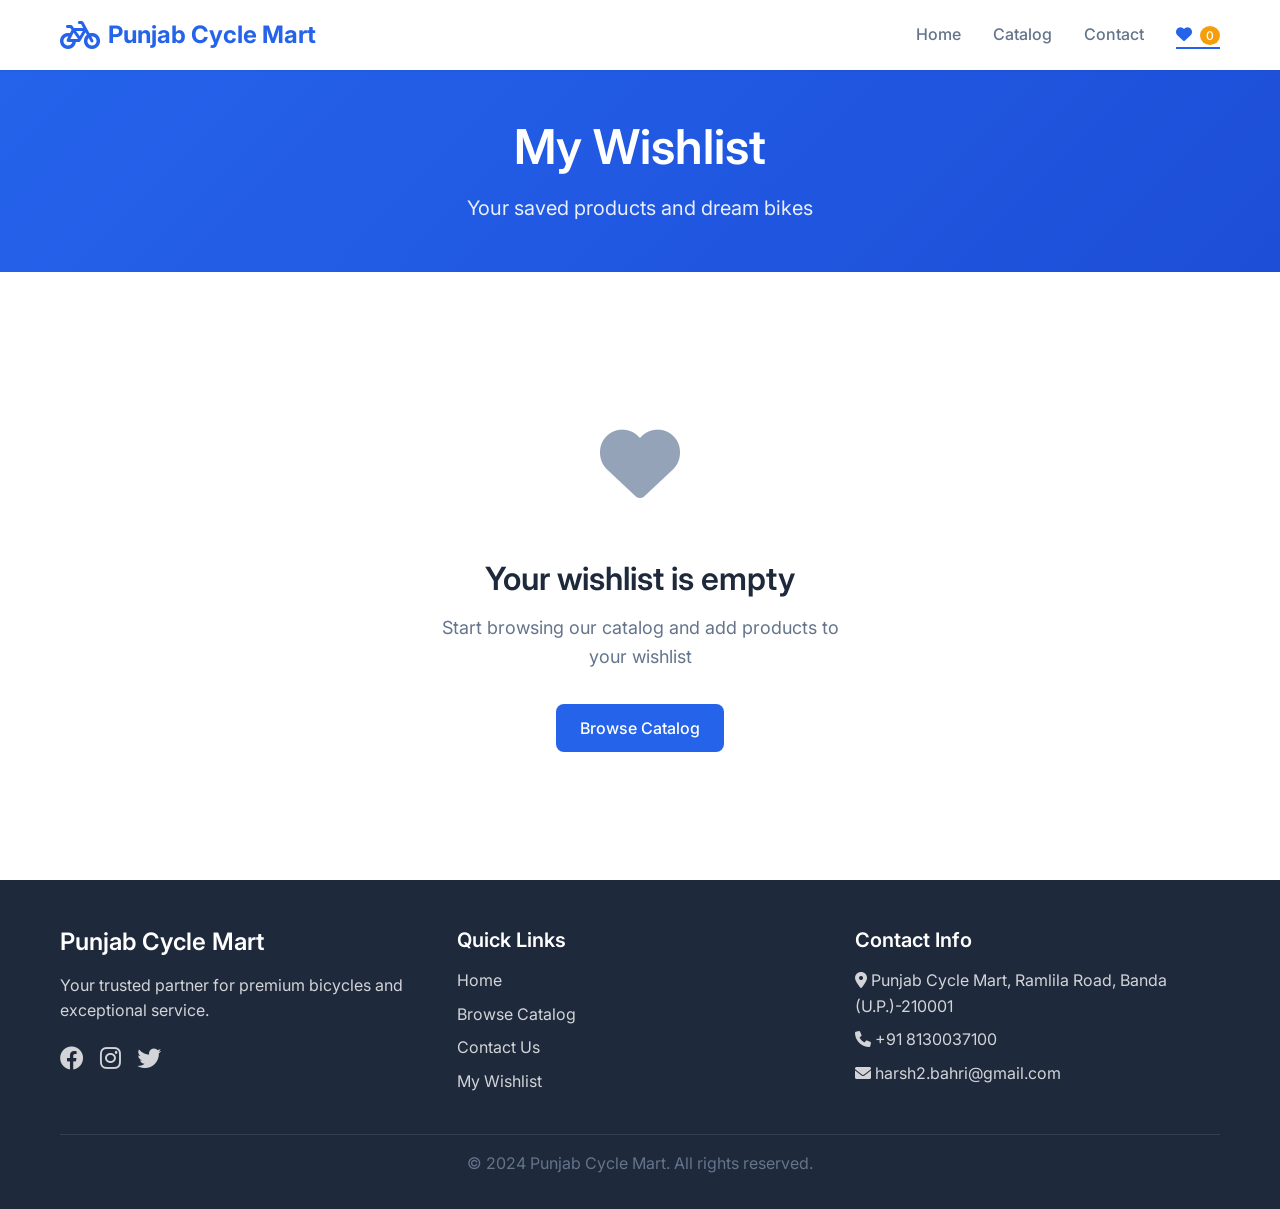
<file: wishlist.html>
<!DOCTYPE html>
<html lang="en">
<head>
    <meta charset="UTF-8">
    <meta name="viewport" content="width=device-width, initial-scale=1.0">
    <title>My Wishlist - Punjab Cycle Mart</title>
    <meta name="description" content="View and manage your wishlist of bicycles and accessories at PCM Bicycle Shop. Save your favorite products for later.">
    <link rel="stylesheet" href="css/main.css">
    <link rel="stylesheet" href="css/wishlist.css">
    <link rel="stylesheet" href="css/responsive.css">
    <link href="https://fonts.googleapis.com/css2?family=Inter:wght@300;400;500;600;700&display=swap" rel="stylesheet">
    <link rel="stylesheet" href="https://cdnjs.cloudflare.com/ajax/libs/font-awesome/6.0.0/css/all.min.css">
</head>
<body>
    <!-- Navigation -->
    <nav class="navbar">
        <div class="nav-container">
            <div class="nav-logo">
                <i class="fas fa-bicycle"></i>
                <span>Punjab Cycle Mart</span>
            </div>
            <ul class="nav-menu">
                <li class="nav-item">
                    <a href="index.html" class="nav-link">Home</a>
                </li>
                <li class="nav-item">
                    <a href="catalog.html" class="nav-link">Catalog</a>
                </li>
                <li class="nav-item">
                    <a href="contact.html" class="nav-link">Contact</a>
                </li>
                <li class="nav-item">
                    <a href="wishlist.html" class="nav-link active">
                        <i class="fas fa-heart"></i>
                        <span class="wishlist-count">0</span>
                    </a>
                </li>
            </ul>
            <div class="hamburger">
                <span class="bar"></span>
                <span class="bar"></span>
                <span class="bar"></span>
            </div>
        </div>
    </nav>

    <!-- Wishlist Header -->
    <section class="wishlist-header">
        <div class="container">
            <h1>My Wishlist</h1>
            <p>Your saved products and dream bikes</p>
        </div>
    </section>

    <!-- Wishlist Content -->
    <section class="wishlist-content">
        <div class="container">
            <!-- Empty Wishlist State -->
            <div class="empty-wishlist" id="empty-wishlist">
                <div class="empty-icon">
                    <i class="fas fa-heart"></i>
                </div>
                <h2>Your wishlist is empty</h2>
                <p>Start browsing our catalog and add products to your wishlist</p>
                <a href="catalog.html" class="btn btn-primary">Browse Catalog</a>
            </div>

            <!-- Wishlist Items -->
            <div class="wishlist-items" id="wishlist-items" style="display: none;">
                <div class="wishlist-header-row">
                    <h2>Wishlist Items (<span id="wishlist-count">0</span>)</h2>
                    <button id="clear-wishlist" class="btn btn-secondary">Clear All</button>
                </div>
                
                <div class="wishlist-grid" id="wishlist-grid">
                    <!-- Wishlist items will be loaded here -->
                </div>
            </div>
        </div>
    </section>

    <!-- Recommendations Section -->
    <section class="recommendations" id="recommendations-section" style="display: none;">
        <div class="container">
            <h2>You might also like</h2>
            <div class="recommendations-grid" id="recommendations-grid">
                <!-- Recommendations will be loaded here -->
            </div>
        </div>
    </section>

    <!-- Footer -->
    <footer class="footer">
        <div class="container">
            <div class="footer-content">
                <div class="footer-section">
                    <h3>Punjab Cycle Mart</h3>
                    <p>Your trusted partner for premium bicycles and exceptional service.</p>
                    <div class="social-links">
                        <a href="#"><i class="fab fa-facebook"></i></a>
                        <a href="#"><i class="fab fa-instagram"></i></a>
                        <a href="#"><i class="fab fa-twitter"></i></a>
                    </div>
                </div>
                <div class="footer-section">
                    <h4>Quick Links</h4>
                    <ul>
                        <li><a href="index.html">Home</a></li>
                        <li><a href="catalog.html">Browse Catalog</a></li>
                        <li><a href="contact.html">Contact Us</a></li>
                        <li><a href="wishlist.html">My Wishlist</a></li>
                    </ul>
                </div>
                <div class="footer-section">
                    <h4>Contact Info</h4>
                    <p><i class="fas fa-map-marker-alt"></i> Punjab Cycle Mart, Ramlila Road, Banda (U.P.)-210001</p>
                    <p><i class="fas fa-phone"></i> +91 8130037100</p>
                    <p><i class="fas fa-envelope"></i> harsh2.bahri@gmail.com</p>
                </div>
            </div>
            <div class="footer-bottom">
                <p>&copy; 2024 Punjab Cycle Mart. All rights reserved.</p>
            </div>
        </div>
    </footer>

    <!-- Product Modal -->
    <div id="product-modal" class="modal">
        <div class="modal-content">
            <span class="close">&times;</span>
            <div id="modal-content">
                <!-- Product details will be loaded here -->
            </div>
        </div>
    </div>

    <script src="js/main.js"></script>
    <script src="js/wishlist.js"></script>
</body>
</html>
</file>
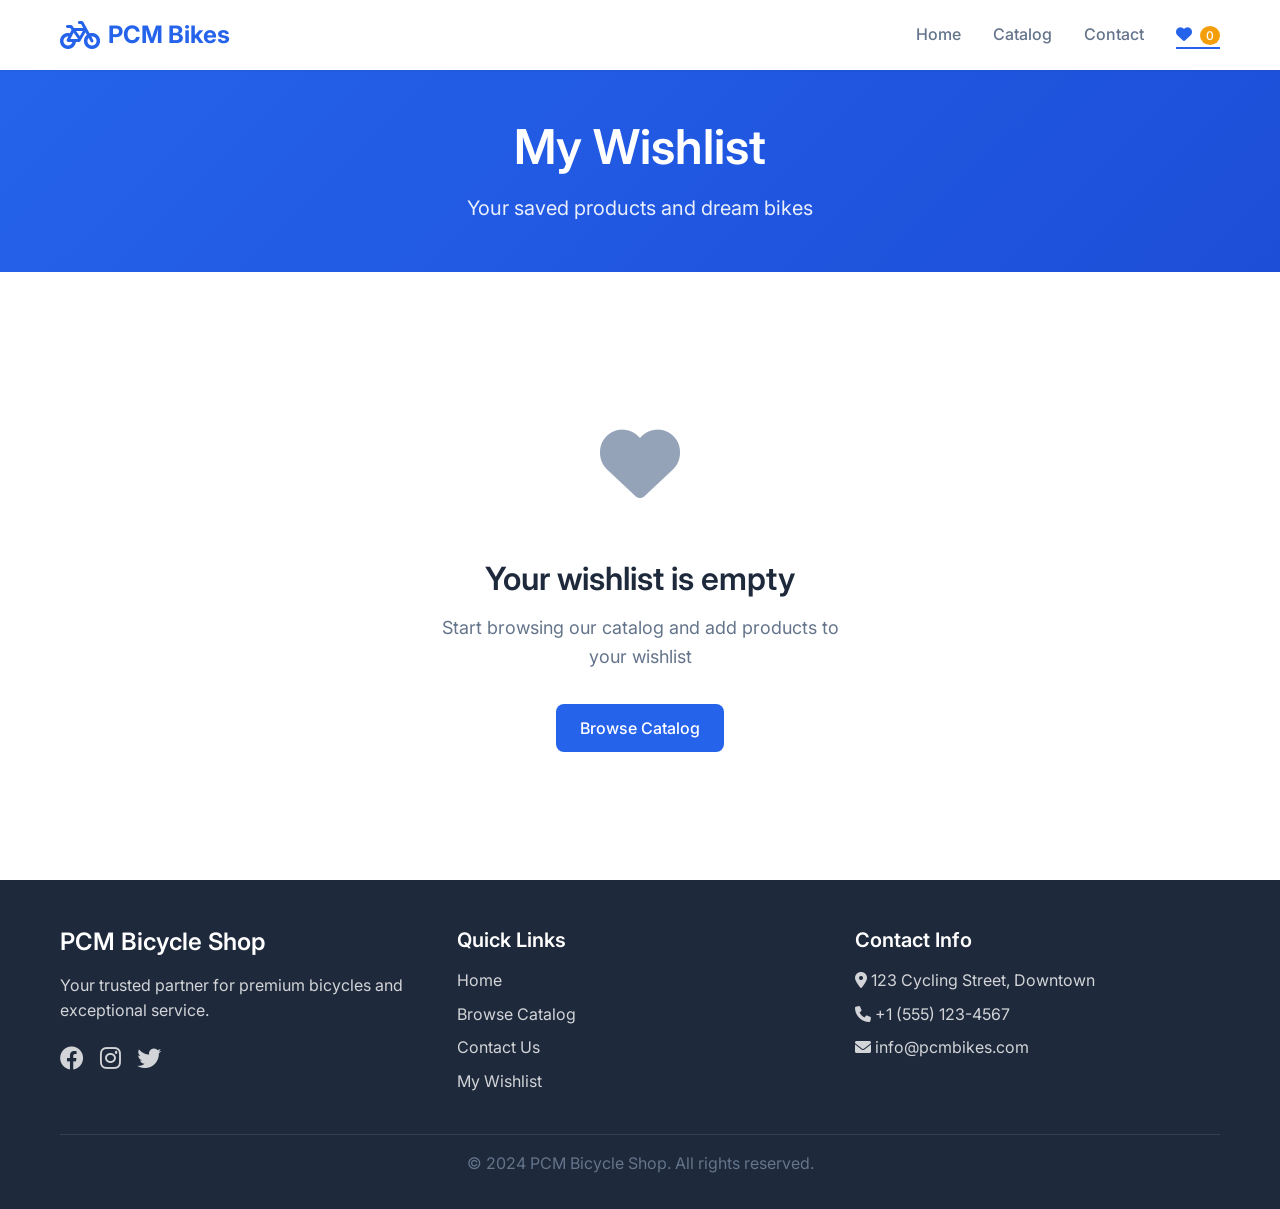
<file: frontend/wishlist.html>
<!DOCTYPE html>
<html lang="en">
<head>
    <meta charset="UTF-8">
    <meta name="viewport" content="width=device-width, initial-scale=1.0">
    <title>My Wishlist - PCM Bicycle Shop</title>
    <meta name="description" content="View and manage your wishlist of bicycles and accessories at PCM Bicycle Shop. Save your favorite products for later.">
    <link rel="stylesheet" href="css/main.css">
    <link rel="stylesheet" href="css/wishlist.css">
    <link rel="stylesheet" href="css/responsive.css">
    <link href="https://fonts.googleapis.com/css2?family=Inter:wght@300;400;500;600;700&display=swap" rel="stylesheet">
    <link rel="stylesheet" href="https://cdnjs.cloudflare.com/ajax/libs/font-awesome/6.0.0/css/all.min.css">
</head>
<body>
    <!-- Navigation -->
    <nav class="navbar">
        <div class="nav-container">
            <div class="nav-logo">
                <i class="fas fa-bicycle"></i>
                <span>PCM Bikes</span>
            </div>
            <ul class="nav-menu">
                <li class="nav-item">
                    <a href="index.html" class="nav-link">Home</a>
                </li>
                <li class="nav-item">
                    <a href="catalog.html" class="nav-link">Catalog</a>
                </li>
                <li class="nav-item">
                    <a href="contact.html" class="nav-link">Contact</a>
                </li>
                <li class="nav-item">
                    <a href="wishlist.html" class="nav-link active">
                        <i class="fas fa-heart"></i>
                        <span class="wishlist-count">0</span>
                    </a>
                </li>
            </ul>
            <div class="hamburger">
                <span class="bar"></span>
                <span class="bar"></span>
                <span class="bar"></span>
            </div>
        </div>
    </nav>

    <!-- Wishlist Header -->
    <section class="wishlist-header">
        <div class="container">
            <h1>My Wishlist</h1>
            <p>Your saved products and dream bikes</p>
        </div>
    </section>

    <!-- Wishlist Content -->
    <section class="wishlist-content">
        <div class="container">
            <!-- Empty Wishlist State -->
            <div class="empty-wishlist" id="empty-wishlist">
                <div class="empty-icon">
                    <i class="fas fa-heart"></i>
                </div>
                <h2>Your wishlist is empty</h2>
                <p>Start browsing our catalog and add products to your wishlist</p>
                <a href="catalog.html" class="btn btn-primary">Browse Catalog</a>
            </div>

            <!-- Wishlist Items -->
            <div class="wishlist-items" id="wishlist-items" style="display: none;">
                <div class="wishlist-header-row">
                    <h2>Wishlist Items (<span id="wishlist-count">0</span>)</h2>
                    <button id="clear-wishlist" class="btn btn-secondary">Clear All</button>
                </div>
                
                <div class="wishlist-grid" id="wishlist-grid">
                    <!-- Wishlist items will be loaded here -->
                </div>
            </div>
        </div>
    </section>

    <!-- Recommendations Section -->
    <section class="recommendations" id="recommendations-section" style="display: none;">
        <div class="container">
            <h2>You might also like</h2>
            <div class="recommendations-grid" id="recommendations-grid">
                <!-- Recommendations will be loaded here -->
            </div>
        </div>
    </section>

    <!-- Footer -->
    <footer class="footer">
        <div class="container">
            <div class="footer-content">
                <div class="footer-section">
                    <h3>PCM Bicycle Shop</h3>
                    <p>Your trusted partner for premium bicycles and exceptional service.</p>
                    <div class="social-links">
                        <a href="#"><i class="fab fa-facebook"></i></a>
                        <a href="#"><i class="fab fa-instagram"></i></a>
                        <a href="#"><i class="fab fa-twitter"></i></a>
                    </div>
                </div>
                <div class="footer-section">
                    <h4>Quick Links</h4>
                    <ul>
                        <li><a href="index.html">Home</a></li>
                        <li><a href="catalog.html">Browse Catalog</a></li>
                        <li><a href="contact.html">Contact Us</a></li>
                        <li><a href="wishlist.html">My Wishlist</a></li>
                    </ul>
                </div>
                <div class="footer-section">
                    <h4>Contact Info</h4>
                    <p><i class="fas fa-map-marker-alt"></i> 123 Cycling Street, Downtown</p>
                    <p><i class="fas fa-phone"></i> +1 (555) 123-4567</p>
                    <p><i class="fas fa-envelope"></i> info@pcmbikes.com</p>
                </div>
            </div>
            <div class="footer-bottom">
                <p>&copy; 2024 PCM Bicycle Shop. All rights reserved.</p>
            </div>
        </div>
    </footer>

    <!-- Product Modal -->
    <div id="product-modal" class="modal">
        <div class="modal-content">
            <span class="close">&times;</span>
            <div id="modal-content">
                <!-- Product details will be loaded here -->
            </div>
        </div>
    </div>

    <script src="js/main.js"></script>
    <script src="js/wishlist.js"></script>
</body>
</html>
</file>
<file: css/main.css>
/* Reset and Base Styles */
* {
    margin: 0;
    padding: 0;
    box-sizing: border-box;
}

:root {
    --primary-color: #2563eb;
    --primary-dark: #1d4ed8;
    --secondary-color: #64748b;
    --accent-color: #f59e0b;
    --success-color: #10b981;
    --danger-color: #ef4444;
    --warning-color: #f59e0b;
    --text-primary: #1e293b;
    --text-secondary: #64748b;
    --text-light: #94a3b8;
    --bg-primary: #ffffff;
    --bg-secondary: #f8fafc;
    --bg-dark: #1e293b;
    --border-color: #e2e8f0;
    --shadow-sm: 0 1px 2px 0 rgb(0 0 0 / 0.05);
    --shadow-md: 0 4px 6px -1px rgb(0 0 0 / 0.1), 0 2px 4px -2px rgb(0 0 0 / 0.1);
    --shadow-lg: 0 10px 15px -3px rgb(0 0 0 / 0.1), 0 4px 6px -4px rgb(0 0 0 / 0.1);
    --border-radius: 8px;
    --transition: all 0.3s ease;
}

body {
    font-family: 'Inter', -apple-system, BlinkMacSystemFont, 'Segoe UI', Roboto, sans-serif;
    line-height: 1.6;
    color: var(--text-primary);
    background-color: var(--bg-primary);
}

.container {
    max-width: 1200px;
    margin: 0 auto;
    padding: 0 20px;
}

/* Typography */
h1, h2, h3, h4, h5, h6 {
    font-weight: 600;
    line-height: 1.2;
    margin-bottom: 1rem;
}

h1 { font-size: 2.5rem; }
h2 { font-size: 2rem; }
h3 { font-size: 1.5rem; }
h4 { font-size: 1.25rem; }
h5 { font-size: 1.125rem; }
h6 { font-size: 1rem; }

p {
    margin-bottom: 1rem;
    color: var(--text-secondary);
}

/* Buttons */
.btn {
    display: inline-block;
    padding: 12px 24px;
    border: none;
    border-radius: var(--border-radius);
    text-decoration: none;
    font-weight: 500;
    text-align: center;
    cursor: pointer;
    transition: var(--transition);
    font-size: 1rem;
    line-height: 1.5;
}

.btn-primary {
    background-color: var(--primary-color);
    color: white;
}

.btn-primary:hover {
    background-color: var(--primary-dark);
    transform: translateY(-2px);
    box-shadow: var(--shadow-lg);
}

.btn-secondary {
    background-color: var(--bg-secondary);
    color: var(--text-primary);
    border: 1px solid var(--border-color);
}

.btn-secondary:hover {
    background-color: var(--border-color);
    transform: translateY(-2px);
    box-shadow: var(--shadow-md);
}

.btn-outline {
    background-color: transparent;
    color: var(--primary-color);
    border: 2px solid var(--primary-color);
}

.btn-outline:hover {
    background-color: var(--primary-color);
    color: white;
}

/* Navigation */
.navbar {
    background-color: var(--bg-primary);
    box-shadow: var(--shadow-sm);
    position: sticky;
    top: 0;
    z-index: 1000;
    padding: 1rem 0;
}

.nav-container {
    max-width: 1200px;
    margin: 0 auto;
    padding: 0 20px;
    display: flex;
    justify-content: space-between;
    align-items: center;
}

.nav-logo {
    display: flex;
    align-items: center;
    gap: 0.5rem;
    font-size: 1.5rem;
    font-weight: 700;
    color: var(--primary-color);
}

.nav-logo i {
    font-size: 2rem;
}

.nav-menu {
    display: flex;
    list-style: none;
    gap: 2rem;
    align-items: center;
}

.nav-link {
    text-decoration: none;
    color: var(--text-secondary);
    font-weight: 500;
    transition: var(--transition);
    position: relative;
}

.nav-link:hover,
.nav-link.active {
    color: var(--primary-color);
}

.nav-link.active::after {
    content: '';
    position: absolute;
    bottom: -5px;
    left: 0;
    width: 100%;
    height: 2px;
    background-color: var(--primary-color);
}

.wishlist-count {
    background-color: var(--accent-color);
    color: white;
    border-radius: 50%;
    padding: 2px 6px;
    font-size: 0.75rem;
    margin-left: 0.25rem;
}

.hamburger {
    display: none;
    flex-direction: column;
    cursor: pointer;
}

.bar {
    width: 25px;
    height: 3px;
    background-color: var(--text-primary);
    margin: 3px 0;
    transition: var(--transition);
}

/* Hero Section */
.hero {
    background: linear-gradient(135deg, var(--primary-color) 0%, var(--primary-dark) 100%);
    color: white;
    padding: 4rem 0;
    display: flex;
    align-items: center;
    min-height: 80vh;
}

.hero-content {
    flex: 1;
    max-width: 600px;
}

.hero h1 {
    font-size: 3.5rem;
    margin-bottom: 1.5rem;
    font-weight: 700;
}

.hero p {
    font-size: 1.25rem;
    margin-bottom: 2rem;
    color: rgba(255, 255, 255, 0.9);
}

.hero-buttons {
    display: flex;
    gap: 1rem;
    flex-wrap: wrap;
}

.hero-image {
    flex: 1;
    display: flex;
    justify-content: center;
    align-items: center;
}

.bike-animation {
    font-size: 15rem;
    color: rgba(255, 255, 255, 0.1);
    animation: float 6s ease-in-out infinite;
}

@keyframes float {
    0%, 100% { transform: translateY(0px); }
    50% { transform: translateY(-20px); }
}

/* Categories Section */
.categories {
    padding: 4rem 0;
    background-color: var(--bg-secondary);
}

.categories h2 {
    text-align: center;
    margin-bottom: 3rem;
}

.category-grid {
    display: grid;
    grid-template-columns: repeat(auto-fit, minmax(250px, 1fr));
    gap: 2rem;
}

.category-card {
    background-color: var(--bg-primary);
    padding: 2rem;
    border-radius: var(--border-radius);
    text-align: center;
    box-shadow: var(--shadow-sm);
    transition: var(--transition);
    cursor: pointer;
}

.category-card:hover {
    transform: translateY(-5px);
    box-shadow: var(--shadow-lg);
}

.category-icon {
    font-size: 3rem;
    color: var(--primary-color);
    margin-bottom: 1rem;
}

.category-card h3 {
    margin-bottom: 1rem;
    color: var(--text-primary);
}

.category-card p {
    color: var(--text-secondary);
    margin-bottom: 0;
}

/* Featured Products */
.featured-products {
    padding: 4rem 0;
}

.featured-products h2 {
    text-align: center;
    margin-bottom: 3rem;
}

.products-grid {
    display: grid;
    grid-template-columns: repeat(auto-fit, minmax(300px, 1fr));
    gap: 2rem;
}

.product-card {
    background-color: var(--bg-primary);
    border-radius: var(--border-radius);
    overflow: hidden;
    box-shadow: var(--shadow-sm);
    transition: var(--transition);
}

.product-card:hover {
    transform: translateY(-5px);
    box-shadow: var(--shadow-lg);
}

.product-image {
    width: 100%;
    height: 200px;
    background-color: var(--bg-secondary);
    display: flex;
    align-items: center;
    justify-content: center;
    color: var(--text-light);
    font-size: 3rem;
}

.product-info {
    padding: 1.5rem;
}

.product-name {
    font-size: 1.25rem;
    font-weight: 600;
    margin-bottom: 0.5rem;
    color: var(--text-primary);
}

.product-brand {
    color: var(--text-secondary);
    font-size: 0.875rem;
    margin-bottom: 0.5rem;
}

.product-price {
    font-size: 1.5rem;
    font-weight: 700;
    color: var(--primary-color);
    margin-bottom: 1rem;
}

.product-actions {
    display: flex;
    gap: 0.5rem;
}

.btn-wishlist {
    background-color: transparent;
    color: var(--text-secondary);
    border: 1px solid var(--border-color);
    padding: 8px 12px;
    border-radius: var(--border-radius);
    cursor: pointer;
    transition: var(--transition);
}

.btn-wishlist:hover,
.btn-wishlist.active {
    color: var(--danger-color);
    border-color: var(--danger-color);
}

/* Why Choose Us */
.why-choose-us {
    padding: 4rem 0;
    background-color: var(--bg-secondary);
}

.why-choose-us h2 {
    text-align: center;
    margin-bottom: 3rem;
}

.features-grid {
    display: grid;
    grid-template-columns: repeat(auto-fit, minmax(250px, 1fr));
    gap: 2rem;
}

.feature {
    text-align: center;
    padding: 2rem;
}

.feature-icon {
    font-size: 3rem;
    color: var(--primary-color);
    margin-bottom: 1rem;
}

.feature h3 {
    margin-bottom: 1rem;
    color: var(--text-primary);
}

.feature p {
    color: var(--text-secondary);
    margin-bottom: 0;
}

/* Footer */
.footer {
    background-color: var(--bg-dark);
    color: white;
    padding: 3rem 0 1rem;
}

.footer-content {
    display: grid;
    grid-template-columns: repeat(auto-fit, minmax(250px, 1fr));
    gap: 2rem;
    margin-bottom: 2rem;
}

.footer-section h3,
.footer-section h4 {
    color: white;
    margin-bottom: 1rem;
}

.footer-section p {
    color: rgba(255, 255, 255, 0.8);
    margin-bottom: 0.5rem;
}

.footer-section ul {
    list-style: none;
}

.footer-section ul li {
    margin-bottom: 0.5rem;
}

.footer-section ul li a {
    color: rgba(255, 255, 255, 0.8);
    text-decoration: none;
    transition: var(--transition);
}

.footer-section ul li a:hover {
    color: white;
}

.social-links {
    display: flex;
    gap: 1rem;
    margin-top: 1rem;
}

.social-links a {
    color: rgba(255, 255, 255, 0.8);
    font-size: 1.5rem;
    transition: var(--transition);
}

.social-links a:hover {
    color: white;
    transform: translateY(-2px);
}

.footer-bottom {
    border-top: 1px solid rgba(255, 255, 255, 0.1);
    padding-top: 1rem;
    text-align: center;
    color: rgba(255, 255, 255, 0.6);
}

/* Modal */
.modal {
    display: none;
    position: fixed;
    z-index: 2000;
    left: 0;
    top: 0;
    width: 100%;
    height: 100%;
    background-color: rgba(0, 0, 0, 0.5);
}

.modal-content {
    background-color: var(--bg-primary);
    margin: 5% auto;
    padding: 2rem;
    border-radius: var(--border-radius);
    width: 90%;
    max-width: 600px;
    max-height: 80vh;
    overflow-y: auto;
    position: relative;
}

.close {
    color: var(--text-light);
    float: right;
    font-size: 28px;
    font-weight: bold;
    cursor: pointer;
    position: absolute;
    top: 1rem;
    right: 1rem;
}

.close:hover {
    color: var(--text-primary);
}

/* Loading Spinner */
.loading-spinner {
    text-align: center;
    padding: 3rem;
}

.spinner {
    border: 4px solid var(--border-color);
    border-top: 4px solid var(--primary-color);
    border-radius: 50%;
    width: 50px;
    height: 50px;
    animation: spin 1s linear infinite;
    margin: 0 auto 1rem;
}

@keyframes spin {
    0% { transform: rotate(0deg); }
    100% { transform: rotate(360deg); }
}

/* Utility Classes */
.text-center { text-align: center; }
.text-left { text-align: left; }
.text-right { text-align: right; }

.mb-1 { margin-bottom: 0.5rem; }
.mb-2 { margin-bottom: 1rem; }
.mb-3 { margin-bottom: 1.5rem; }
.mb-4 { margin-bottom: 2rem; }

.mt-1 { margin-top: 0.5rem; }
.mt-2 { margin-top: 1rem; }
.mt-3 { margin-top: 1.5rem; }
.mt-4 { margin-top: 2rem; }

.d-none { display: none; }
.d-block { display: block; }
.d-flex { display: flex; }
.d-grid { display: grid; }

.justify-center { justify-content: center; }
.justify-between { justify-content: space-between; }
.align-center { align-items: center; }

.gap-1 { gap: 0.5rem; }
.gap-2 { gap: 1rem; }
.gap-3 { gap: 1.5rem; }
.gap-4 { gap: 2rem; }
</file>
<file: css/wishlist.css>
/* Wishlist Page Specific Styles */

.wishlist-header {
    background: linear-gradient(135deg, var(--primary-color) 0%, var(--primary-dark) 100%);
    color: white;
    padding: 3rem 0;
    text-align: center;
}

.wishlist-header h1 {
    font-size: 3rem;
    margin-bottom: 1rem;
}

.wishlist-header p {
    font-size: 1.25rem;
    color: rgba(255, 255, 255, 0.9);
    margin-bottom: 0;
}

.wishlist-content {
    padding: 4rem 0;
    min-height: 60vh;
}

.empty-wishlist {
    text-align: center;
    padding: 4rem 2rem;
    max-width: 500px;
    margin: 0 auto;
}

.empty-icon {
    font-size: 5rem;
    color: var(--text-light);
    margin-bottom: 2rem;
}

.empty-wishlist h2 {
    color: var(--text-primary);
    margin-bottom: 1rem;
}

.empty-wishlist p {
    color: var(--text-secondary);
    margin-bottom: 2rem;
    font-size: 1.125rem;
}

.wishlist-items {
    max-width: 1000px;
    margin: 0 auto;
}

.wishlist-header-row {
    display: flex;
    justify-content: space-between;
    align-items: center;
    margin-bottom: 2rem;
    padding: 1rem 0;
    border-bottom: 1px solid var(--border-color);
}

.wishlist-header-row h2 {
    margin-bottom: 0;
    color: var(--text-primary);
}

.wishlist-header-row h2 span {
    color: var(--primary-color);
}

.wishlist-grid {
    display: grid;
    grid-template-columns: repeat(auto-fill, minmax(350px, 1fr));
    gap: 2rem;
}

.wishlist-item {
    background-color: var(--bg-primary);
    border: 1px solid var(--border-color);
    border-radius: var(--border-radius);
    overflow: hidden;
    box-shadow: var(--shadow-sm);
    transition: var(--transition);
    position: relative;
}

.wishlist-item:hover {
    transform: translateY(-5px);
    box-shadow: var(--shadow-lg);
    border-color: var(--primary-color);
}

.wishlist-item-image {
    width: 100%;
    height: 200px;
    background-color: var(--bg-secondary);
    display: flex;
    align-items: center;
    justify-content: center;
    color: var(--text-light);
    font-size: 3rem;
    position: relative;
}

.remove-wishlist {
    position: absolute;
    top: 10px;
    right: 10px;
    background-color: var(--danger-color);
    color: white;
    border: none;
    width: 30px;
    height: 30px;
    border-radius: 50%;
    cursor: pointer;
    display: flex;
    align-items: center;
    justify-content: center;
    transition: var(--transition);
    opacity: 0;
}

.wishlist-item:hover .remove-wishlist {
    opacity: 1;
}

.wishlist-item-info {
    padding: 1.5rem;
}

.wishlist-item-name {
    font-size: 1.25rem;
    font-weight: 600;
    margin-bottom: 0.5rem;
    color: var(--text-primary);
}

.wishlist-item-price {
    font-size: 1.5rem;
    font-weight: 700;
    color: var(--primary-color);
    margin-bottom: 1rem;
}

.wishlist-item-actions {
    display: flex;
    gap: 0.75rem;
}

.btn-view-details {
    flex: 1;
    background-color: var(--primary-color);
    color: white;
    border: none;
    padding: 10px 16px;
    border-radius: var(--border-radius);
    font-weight: 500;
    cursor: pointer;
    transition: var(--transition);
    text-decoration: none;
    text-align: center;
}

.btn-view-details:hover {
    background-color: var(--primary-dark);
    transform: translateY(-2px);
}

.recommendations {
    padding: 4rem 0;
    background-color: var(--bg-secondary);
}

.recommendations h2 {
    text-align: center;
    margin-bottom: 3rem;
}

.recommendations-grid {
    display: grid;
    grid-template-columns: repeat(auto-fill, minmax(280px, 1fr));
    gap: 2rem;
    max-width: 1000px;
    margin: 0 auto;
}

@media (max-width: 768px) {
    .wishlist-header h1 {
        font-size: 2rem;
    }
    
    .wishlist-grid {
        grid-template-columns: 1fr;
    }
}
</file>
<file: css/responsive.css>
/* Responsive Design */

/* Tablet */
@media (max-width: 768px) {
    .hamburger {
        display: flex;
    }
    
    .nav-menu {
        position: fixed;
        left: -100%;
        top: 70px;
        flex-direction: column;
        background-color: var(--bg-primary);
        width: 100%;
        text-align: center;
        transition: 0.3s;
        box-shadow: var(--shadow-md);
        padding: 2rem 0;
    }
    
    .nav-menu.active {
        left: 0;
    }
    
    .nav-menu li {
        margin: 1rem 0;
    }
    
    .hero {
        flex-direction: column;
        text-align: center;
        padding: 3rem 0;
    }
    
    .hero h1 {
        font-size: 2.5rem;
    }
    
    .hero-buttons {
        justify-content: center;
    }
    
    .bike-animation {
        font-size: 10rem;
        margin-top: 2rem;
    }
    
    .category-grid {
        grid-template-columns: repeat(auto-fit, minmax(200px, 1fr));
        gap: 1.5rem;
    }
    
    .products-grid {
        grid-template-columns: repeat(auto-fit, minmax(280px, 1fr));
        gap: 1.5rem;
    }
    
    .features-grid {
        grid-template-columns: repeat(auto-fit, minmax(200px, 1fr));
        gap: 1.5rem;
    }
    
    .footer-content {
        grid-template-columns: repeat(auto-fit, minmax(200px, 1fr));
        gap: 1.5rem;
    }
}

/* Mobile */
@media (max-width: 480px) {
    .container {
        padding: 0 15px;
    }
    
    .hero h1 {
        font-size: 2rem;
    }
    
    .hero p {
        font-size: 1rem;
    }
    
    .hero-buttons {
        flex-direction: column;
        align-items: center;
    }
    
    .bike-animation {
        font-size: 8rem;
    }
    
    .category-grid {
        grid-template-columns: 1fr;
        gap: 1rem;
    }
    
    .category-card {
        padding: 1.5rem;
    }
    
    .products-grid {
        grid-template-columns: 1fr;
        gap: 1rem;
    }
    
    .features-grid {
        grid-template-columns: 1fr;
        gap: 1rem;
    }
    
    .footer-content {
        grid-template-columns: 1fr;
        gap: 1rem;
    }
    
    .modal-content {
        margin: 10% auto;
        padding: 1rem;
        width: 95%;
    }
    
    .btn {
        padding: 10px 20px;
        font-size: 0.875rem;
    }
}

/* Small Mobile */
@media (max-width: 360px) {
    .hero h1 {
        font-size: 1.75rem;
    }
    
    .catalog-header h1,
    .contact-header h1,
    .wishlist-header h1 {
        font-size: 1.75rem;
    }
    
    .category-card,
    .product-card,
    .contact-card {
        padding: 1rem;
    }
    
    .product-info,
    .wishlist-item-info {
        padding: 1rem;
    }
    
    .filters-container {
        gap: 0.75rem;
    }
    
    .filter-options select {
        min-width: 100px;
        font-size: 0.8rem;
    }
}
</file>
<file: frontend/css/main.css>
/* Reset and Base Styles */
* {
    margin: 0;
    padding: 0;
    box-sizing: border-box;
}

:root {
    --primary-color: #2563eb;
    --primary-dark: #1d4ed8;
    --secondary-color: #64748b;
    --accent-color: #f59e0b;
    --success-color: #10b981;
    --danger-color: #ef4444;
    --warning-color: #f59e0b;
    --text-primary: #1e293b;
    --text-secondary: #64748b;
    --text-light: #94a3b8;
    --bg-primary: #ffffff;
    --bg-secondary: #f8fafc;
    --bg-dark: #1e293b;
    --border-color: #e2e8f0;
    --shadow-sm: 0 1px 2px 0 rgb(0 0 0 / 0.05);
    --shadow-md: 0 4px 6px -1px rgb(0 0 0 / 0.1), 0 2px 4px -2px rgb(0 0 0 / 0.1);
    --shadow-lg: 0 10px 15px -3px rgb(0 0 0 / 0.1), 0 4px 6px -4px rgb(0 0 0 / 0.1);
    --border-radius: 8px;
    --transition: all 0.3s ease;
}

body {
    font-family: 'Inter', -apple-system, BlinkMacSystemFont, 'Segoe UI', Roboto, sans-serif;
    line-height: 1.6;
    color: var(--text-primary);
    background-color: var(--bg-primary);
}

.container {
    max-width: 1200px;
    margin: 0 auto;
    padding: 0 20px;
}

/* Typography */
h1, h2, h3, h4, h5, h6 {
    font-weight: 600;
    line-height: 1.2;
    margin-bottom: 1rem;
}

h1 { font-size: 2.5rem; }
h2 { font-size: 2rem; }
h3 { font-size: 1.5rem; }
h4 { font-size: 1.25rem; }
h5 { font-size: 1.125rem; }
h6 { font-size: 1rem; }

p {
    margin-bottom: 1rem;
    color: var(--text-secondary);
}

/* Buttons */
.btn {
    display: inline-block;
    padding: 12px 24px;
    border: none;
    border-radius: var(--border-radius);
    text-decoration: none;
    font-weight: 500;
    text-align: center;
    cursor: pointer;
    transition: var(--transition);
    font-size: 1rem;
    line-height: 1.5;
}

.btn-primary {
    background-color: var(--primary-color);
    color: white;
}

.btn-primary:hover {
    background-color: var(--primary-dark);
    transform: translateY(-2px);
    box-shadow: var(--shadow-lg);
}

.btn-secondary {
    background-color: var(--bg-secondary);
    color: var(--text-primary);
    border: 1px solid var(--border-color);
}

.btn-secondary:hover {
    background-color: var(--border-color);
    transform: translateY(-2px);
    box-shadow: var(--shadow-md);
}

.btn-outline {
    background-color: transparent;
    color: var(--primary-color);
    border: 2px solid var(--primary-color);
}

.btn-outline:hover {
    background-color: var(--primary-color);
    color: white;
}

/* Navigation */
.navbar {
    background-color: var(--bg-primary);
    box-shadow: var(--shadow-sm);
    position: sticky;
    top: 0;
    z-index: 1000;
    padding: 1rem 0;
}

.nav-container {
    max-width: 1200px;
    margin: 0 auto;
    padding: 0 20px;
    display: flex;
    justify-content: space-between;
    align-items: center;
}

.nav-logo {
    display: flex;
    align-items: center;
    gap: 0.5rem;
    font-size: 1.5rem;
    font-weight: 700;
    color: var(--primary-color);
}

.nav-logo i {
    font-size: 2rem;
}

.nav-menu {
    display: flex;
    list-style: none;
    gap: 2rem;
    align-items: center;
}

.nav-link {
    text-decoration: none;
    color: var(--text-secondary);
    font-weight: 500;
    transition: var(--transition);
    position: relative;
}

.nav-link:hover,
.nav-link.active {
    color: var(--primary-color);
}

.nav-link.active::after {
    content: '';
    position: absolute;
    bottom: -5px;
    left: 0;
    width: 100%;
    height: 2px;
    background-color: var(--primary-color);
}

.wishlist-count {
    background-color: var(--accent-color);
    color: white;
    border-radius: 50%;
    padding: 2px 6px;
    font-size: 0.75rem;
    margin-left: 0.25rem;
}

.hamburger {
    display: none;
    flex-direction: column;
    cursor: pointer;
}

.bar {
    width: 25px;
    height: 3px;
    background-color: var(--text-primary);
    margin: 3px 0;
    transition: var(--transition);
}

/* Hero Section */
.hero {
    background: linear-gradient(135deg, var(--primary-color) 0%, var(--primary-dark) 100%);
    color: white;
    padding: 4rem 0;
    display: flex;
    align-items: center;
    min-height: 80vh;
}

.hero-content {
    flex: 1;
    max-width: 600px;
}

.hero h1 {
    font-size: 3.5rem;
    margin-bottom: 1.5rem;
    font-weight: 700;
}

.hero p {
    font-size: 1.25rem;
    margin-bottom: 2rem;
    color: rgba(255, 255, 255, 0.9);
}

.hero-buttons {
    display: flex;
    gap: 1rem;
    flex-wrap: wrap;
}

.hero-image {
    flex: 1;
    display: flex;
    justify-content: center;
    align-items: center;
}

.bike-animation {
    font-size: 15rem;
    color: rgba(255, 255, 255, 0.1);
    animation: float 6s ease-in-out infinite;
}

@keyframes float {
    0%, 100% { transform: translateY(0px); }
    50% { transform: translateY(-20px); }
}

/* Categories Section */
.categories {
    padding: 4rem 0;
    background-color: var(--bg-secondary);
}

.categories h2 {
    text-align: center;
    margin-bottom: 3rem;
}

.category-grid {
    display: grid;
    grid-template-columns: repeat(auto-fit, minmax(250px, 1fr));
    gap: 2rem;
}

.category-card {
    background-color: var(--bg-primary);
    padding: 2rem;
    border-radius: var(--border-radius);
    text-align: center;
    box-shadow: var(--shadow-sm);
    transition: var(--transition);
    cursor: pointer;
}

.category-card:hover {
    transform: translateY(-5px);
    box-shadow: var(--shadow-lg);
}

.category-icon {
    font-size: 3rem;
    color: var(--primary-color);
    margin-bottom: 1rem;
}

.category-card h3 {
    margin-bottom: 1rem;
    color: var(--text-primary);
}

.category-card p {
    color: var(--text-secondary);
    margin-bottom: 0;
}

/* Featured Products */
.featured-products {
    padding: 4rem 0;
}

.featured-products h2 {
    text-align: center;
    margin-bottom: 3rem;
}

.products-grid {
    display: grid;
    grid-template-columns: repeat(auto-fit, minmax(300px, 1fr));
    gap: 2rem;
}

.product-card {
    background-color: var(--bg-primary);
    border-radius: var(--border-radius);
    overflow: hidden;
    box-shadow: var(--shadow-sm);
    transition: var(--transition);
}

.product-card:hover {
    transform: translateY(-5px);
    box-shadow: var(--shadow-lg);
}

.product-image {
    width: 100%;
    height: 200px;
    background-color: var(--bg-secondary);
    display: flex;
    align-items: center;
    justify-content: center;
    color: var(--text-light);
    font-size: 3rem;
}

.product-info {
    padding: 1.5rem;
}

.product-name {
    font-size: 1.25rem;
    font-weight: 600;
    margin-bottom: 0.5rem;
    color: var(--text-primary);
}

.product-brand {
    color: var(--text-secondary);
    font-size: 0.875rem;
    margin-bottom: 0.5rem;
}

.product-price {
    font-size: 1.5rem;
    font-weight: 700;
    color: var(--primary-color);
    margin-bottom: 1rem;
}

.product-actions {
    display: flex;
    gap: 0.5rem;
}

.btn-wishlist {
    background-color: transparent;
    color: var(--text-secondary);
    border: 1px solid var(--border-color);
    padding: 8px 12px;
    border-radius: var(--border-radius);
    cursor: pointer;
    transition: var(--transition);
}

.btn-wishlist:hover,
.btn-wishlist.active {
    color: var(--danger-color);
    border-color: var(--danger-color);
}

/* Why Choose Us */
.why-choose-us {
    padding: 4rem 0;
    background-color: var(--bg-secondary);
}

.why-choose-us h2 {
    text-align: center;
    margin-bottom: 3rem;
}

.features-grid {
    display: grid;
    grid-template-columns: repeat(auto-fit, minmax(250px, 1fr));
    gap: 2rem;
}

.feature {
    text-align: center;
    padding: 2rem;
}

.feature-icon {
    font-size: 3rem;
    color: var(--primary-color);
    margin-bottom: 1rem;
}

.feature h3 {
    margin-bottom: 1rem;
    color: var(--text-primary);
}

.feature p {
    color: var(--text-secondary);
    margin-bottom: 0;
}

/* Footer */
.footer {
    background-color: var(--bg-dark);
    color: white;
    padding: 3rem 0 1rem;
}

.footer-content {
    display: grid;
    grid-template-columns: repeat(auto-fit, minmax(250px, 1fr));
    gap: 2rem;
    margin-bottom: 2rem;
}

.footer-section h3,
.footer-section h4 {
    color: white;
    margin-bottom: 1rem;
}

.footer-section p {
    color: rgba(255, 255, 255, 0.8);
    margin-bottom: 0.5rem;
}

.footer-section ul {
    list-style: none;
}

.footer-section ul li {
    margin-bottom: 0.5rem;
}

.footer-section ul li a {
    color: rgba(255, 255, 255, 0.8);
    text-decoration: none;
    transition: var(--transition);
}

.footer-section ul li a:hover {
    color: white;
}

.social-links {
    display: flex;
    gap: 1rem;
    margin-top: 1rem;
}

.social-links a {
    color: rgba(255, 255, 255, 0.8);
    font-size: 1.5rem;
    transition: var(--transition);
}

.social-links a:hover {
    color: white;
    transform: translateY(-2px);
}

.footer-bottom {
    border-top: 1px solid rgba(255, 255, 255, 0.1);
    padding-top: 1rem;
    text-align: center;
    color: rgba(255, 255, 255, 0.6);
}

/* Modal */
.modal {
    display: none;
    position: fixed;
    z-index: 2000;
    left: 0;
    top: 0;
    width: 100%;
    height: 100%;
    background-color: rgba(0, 0, 0, 0.5);
}

.modal-content {
    background-color: var(--bg-primary);
    margin: 5% auto;
    padding: 2rem;
    border-radius: var(--border-radius);
    width: 90%;
    max-width: 600px;
    max-height: 80vh;
    overflow-y: auto;
    position: relative;
}

.close {
    color: var(--text-light);
    float: right;
    font-size: 28px;
    font-weight: bold;
    cursor: pointer;
    position: absolute;
    top: 1rem;
    right: 1rem;
}

.close:hover {
    color: var(--text-primary);
}

/* Loading Spinner */
.loading-spinner {
    text-align: center;
    padding: 3rem;
}

.spinner {
    border: 4px solid var(--border-color);
    border-top: 4px solid var(--primary-color);
    border-radius: 50%;
    width: 50px;
    height: 50px;
    animation: spin 1s linear infinite;
    margin: 0 auto 1rem;
}

@keyframes spin {
    0% { transform: rotate(0deg); }
    100% { transform: rotate(360deg); }
}

/* Utility Classes */
.text-center { text-align: center; }
.text-left { text-align: left; }
.text-right { text-align: right; }

.mb-1 { margin-bottom: 0.5rem; }
.mb-2 { margin-bottom: 1rem; }
.mb-3 { margin-bottom: 1.5rem; }
.mb-4 { margin-bottom: 2rem; }

.mt-1 { margin-top: 0.5rem; }
.mt-2 { margin-top: 1rem; }
.mt-3 { margin-top: 1.5rem; }
.mt-4 { margin-top: 2rem; }

.d-none { display: none; }
.d-block { display: block; }
.d-flex { display: flex; }
.d-grid { display: grid; }

.justify-center { justify-content: center; }
.justify-between { justify-content: space-between; }
.align-center { align-items: center; }

.gap-1 { gap: 0.5rem; }
.gap-2 { gap: 1rem; }
.gap-3 { gap: 1.5rem; }
.gap-4 { gap: 2rem; }
</file>
<file: frontend/css/wishlist.css>
/* Wishlist Page Specific Styles */

.wishlist-header {
    background: linear-gradient(135deg, var(--primary-color) 0%, var(--primary-dark) 100%);
    color: white;
    padding: 3rem 0;
    text-align: center;
}

.wishlist-header h1 {
    font-size: 3rem;
    margin-bottom: 1rem;
}

.wishlist-header p {
    font-size: 1.25rem;
    color: rgba(255, 255, 255, 0.9);
    margin-bottom: 0;
}

.wishlist-content {
    padding: 4rem 0;
    min-height: 60vh;
}

.empty-wishlist {
    text-align: center;
    padding: 4rem 2rem;
    max-width: 500px;
    margin: 0 auto;
}

.empty-icon {
    font-size: 5rem;
    color: var(--text-light);
    margin-bottom: 2rem;
}

.empty-wishlist h2 {
    color: var(--text-primary);
    margin-bottom: 1rem;
}

.empty-wishlist p {
    color: var(--text-secondary);
    margin-bottom: 2rem;
    font-size: 1.125rem;
}

.wishlist-items {
    max-width: 1000px;
    margin: 0 auto;
}

.wishlist-header-row {
    display: flex;
    justify-content: space-between;
    align-items: center;
    margin-bottom: 2rem;
    padding: 1rem 0;
    border-bottom: 1px solid var(--border-color);
}

.wishlist-header-row h2 {
    margin-bottom: 0;
    color: var(--text-primary);
}

.wishlist-header-row h2 span {
    color: var(--primary-color);
}

.wishlist-grid {
    display: grid;
    grid-template-columns: repeat(auto-fill, minmax(350px, 1fr));
    gap: 2rem;
}

.wishlist-item {
    background-color: var(--bg-primary);
    border: 1px solid var(--border-color);
    border-radius: var(--border-radius);
    overflow: hidden;
    box-shadow: var(--shadow-sm);
    transition: var(--transition);
    position: relative;
}

.wishlist-item:hover {
    transform: translateY(-5px);
    box-shadow: var(--shadow-lg);
    border-color: var(--primary-color);
}

.wishlist-item-image {
    width: 100%;
    height: 200px;
    background-color: var(--bg-secondary);
    display: flex;
    align-items: center;
    justify-content: center;
    color: var(--text-light);
    font-size: 3rem;
    position: relative;
}

.remove-wishlist {
    position: absolute;
    top: 10px;
    right: 10px;
    background-color: var(--danger-color);
    color: white;
    border: none;
    width: 30px;
    height: 30px;
    border-radius: 50%;
    cursor: pointer;
    display: flex;
    align-items: center;
    justify-content: center;
    transition: var(--transition);
    opacity: 0;
}

.wishlist-item:hover .remove-wishlist {
    opacity: 1;
}

.wishlist-item-info {
    padding: 1.5rem;
}

.wishlist-item-name {
    font-size: 1.25rem;
    font-weight: 600;
    margin-bottom: 0.5rem;
    color: var(--text-primary);
}

.wishlist-item-price {
    font-size: 1.5rem;
    font-weight: 700;
    color: var(--primary-color);
    margin-bottom: 1rem;
}

.wishlist-item-actions {
    display: flex;
    gap: 0.75rem;
}

.btn-view-details {
    flex: 1;
    background-color: var(--primary-color);
    color: white;
    border: none;
    padding: 10px 16px;
    border-radius: var(--border-radius);
    font-weight: 500;
    cursor: pointer;
    transition: var(--transition);
    text-decoration: none;
    text-align: center;
}

.btn-view-details:hover {
    background-color: var(--primary-dark);
    transform: translateY(-2px);
}

.recommendations {
    padding: 4rem 0;
    background-color: var(--bg-secondary);
}

.recommendations h2 {
    text-align: center;
    margin-bottom: 3rem;
}

.recommendations-grid {
    display: grid;
    grid-template-columns: repeat(auto-fill, minmax(280px, 1fr));
    gap: 2rem;
    max-width: 1000px;
    margin: 0 auto;
}

@media (max-width: 768px) {
    .wishlist-header h1 {
        font-size: 2rem;
    }
    
    .wishlist-grid {
        grid-template-columns: 1fr;
    }
}
</file>
<file: frontend/css/responsive.css>
/* Responsive Design */

/* Tablet */
@media (max-width: 768px) {
    .hamburger {
        display: flex;
    }
    
    .nav-menu {
        position: fixed;
        left: -100%;
        top: 70px;
        flex-direction: column;
        background-color: var(--bg-primary);
        width: 100%;
        text-align: center;
        transition: 0.3s;
        box-shadow: var(--shadow-md);
        padding: 2rem 0;
    }
    
    .nav-menu.active {
        left: 0;
    }
    
    .nav-menu li {
        margin: 1rem 0;
    }
    
    .hero {
        flex-direction: column;
        text-align: center;
        padding: 3rem 0;
    }
    
    .hero h1 {
        font-size: 2.5rem;
    }
    
    .hero-buttons {
        justify-content: center;
    }
    
    .bike-animation {
        font-size: 10rem;
        margin-top: 2rem;
    }
    
    .category-grid {
        grid-template-columns: repeat(auto-fit, minmax(200px, 1fr));
        gap: 1.5rem;
    }
    
    .products-grid {
        grid-template-columns: repeat(auto-fit, minmax(280px, 1fr));
        gap: 1.5rem;
    }
    
    .features-grid {
        grid-template-columns: repeat(auto-fit, minmax(200px, 1fr));
        gap: 1.5rem;
    }
    
    .footer-content {
        grid-template-columns: repeat(auto-fit, minmax(200px, 1fr));
        gap: 1.5rem;
    }
}

/* Mobile */
@media (max-width: 480px) {
    .container {
        padding: 0 15px;
    }
    
    .hero h1 {
        font-size: 2rem;
    }
    
    .hero p {
        font-size: 1rem;
    }
    
    .hero-buttons {
        flex-direction: column;
        align-items: center;
    }
    
    .bike-animation {
        font-size: 8rem;
    }
    
    .category-grid {
        grid-template-columns: 1fr;
        gap: 1rem;
    }
    
    .category-card {
        padding: 1.5rem;
    }
    
    .products-grid {
        grid-template-columns: 1fr;
        gap: 1rem;
    }
    
    .features-grid {
        grid-template-columns: 1fr;
        gap: 1rem;
    }
    
    .footer-content {
        grid-template-columns: 1fr;
        gap: 1rem;
    }
    
    .modal-content {
        margin: 10% auto;
        padding: 1rem;
        width: 95%;
    }
    
    .btn {
        padding: 10px 20px;
        font-size: 0.875rem;
    }
}

/* Small Mobile */
@media (max-width: 360px) {
    .hero h1 {
        font-size: 1.75rem;
    }
    
    .catalog-header h1,
    .contact-header h1,
    .wishlist-header h1 {
        font-size: 1.75rem;
    }
    
    .category-card,
    .product-card,
    .contact-card {
        padding: 1rem;
    }
    
    .product-info,
    .wishlist-item-info {
        padding: 1rem;
    }
    
    .filters-container {
        gap: 0.75rem;
    }
    
    .filter-options select {
        min-width: 100px;
        font-size: 0.8rem;
    }
}
</file>
